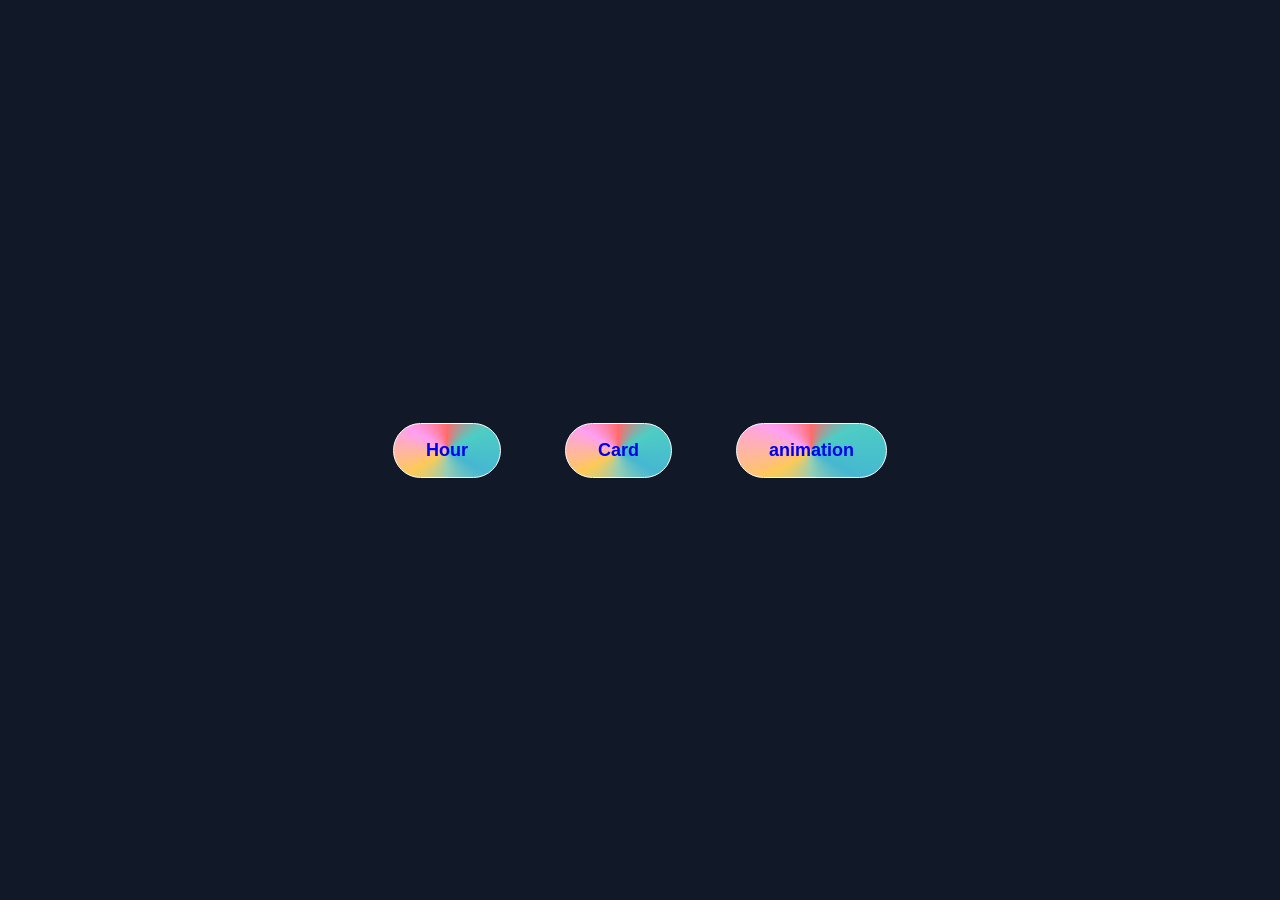
<file: index.html>
<!DOCTYPE html>
<html lang="en">
<head>
     <meta charset="UTF-8">
     <meta name="viewport" content="width=device-width, initial-scale=1.0">
     <title>Loading Animation</title>
     <link rel="stylesheet" href="css/style.css">
</head>
<body>
 <div class="card-btn">

<button><a href="hour.html">Hour</a></button>
<button><a href="card.html">Card</a></button>
<button><a href="animation.html">animation</a></button>
</div>


</body>
</html>
</file>
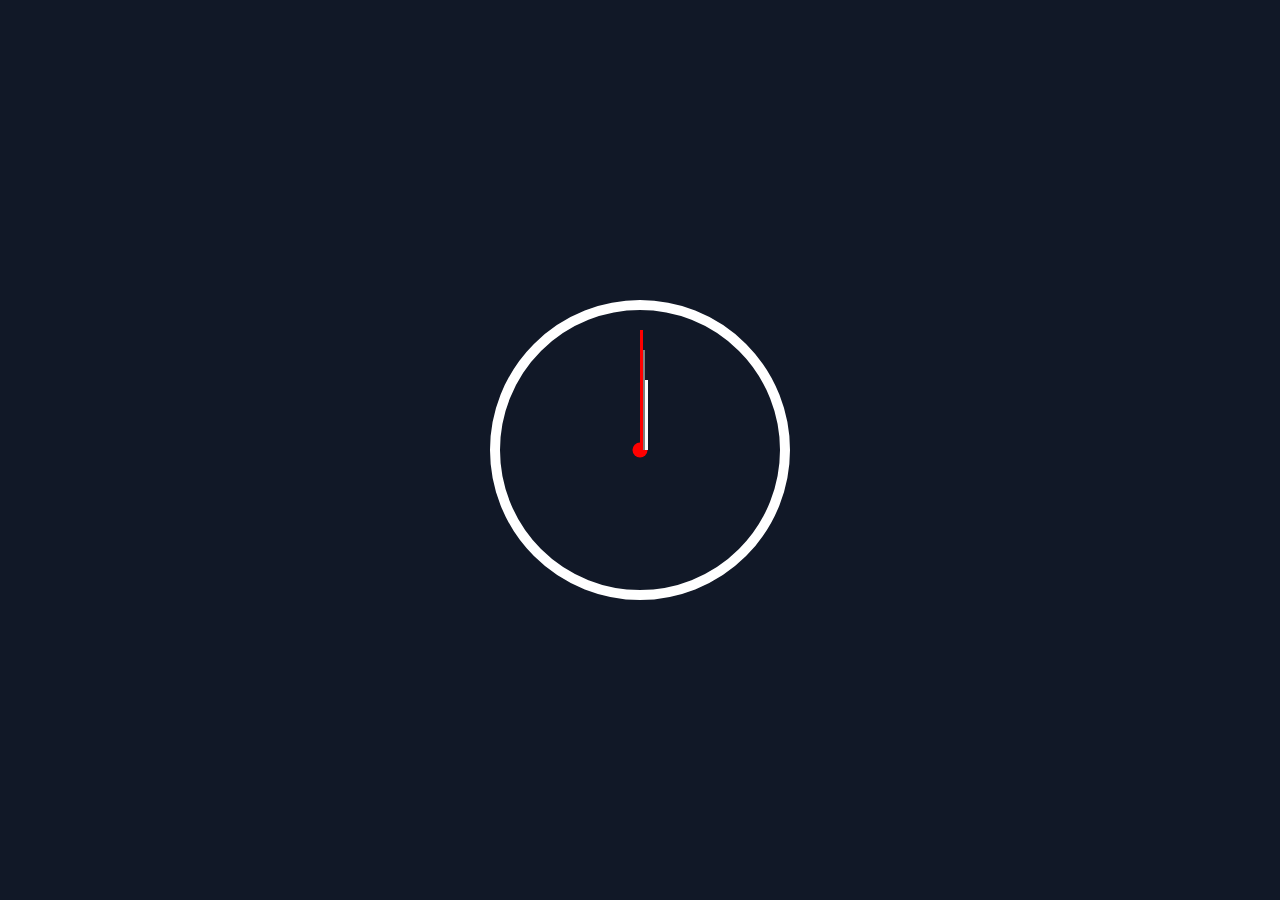
<file: hour.html>
<!DOCTYPE html>
<html lang="en">
<head>
     <meta charset="UTF-8">
     <meta name="viewport" content="width=device-width, initial-scale=1.0">
     <title>hour</title>
      <link rel="stylesheet" href="css/style.css">
</head>
<body>
 



<div class="clock">

  <div class="center"></div>

  <div class="hand hour"></div>
  <div class="hand minute"></div>
  <div class="hand second"></div>

</div>
</body>
</html>
</file>
<file: css/style.css>
*{
  margin: 0;
  padding: 0;
  box-sizing: border-box;
}
body{
  height: 100vh;
  display: flex;
  justify-content: center;
  align-items: center;
  background: #111827;
}
.loader{
  display: flex;
  gap: 20px;
}
.loader span{
  width: 25px;
  height: 25px;
   background: conic-gradient(    from 0deg,    #ff6b6b,    #4ecdc4,    #45b7d1,    #96ceb4,    #feca57,    #ff9ff3,    #ff6b6b  );
  border-radius: 50%;
  animation: bounce 0.6s infinite alternate;
  -webkit-animation:;
  -webkit-border-radius: 50%;
  -moz-border-radius: 50%;
  -ms-border-radius: 50%;
  -o-border-radius: 50%;
}
   .loader span:nth-child(2){
  animation-delay: 0.2s;
}
.loader span:nth-child(3){
  animation-delay: 0.4s;
} 
.loader span:nth-child(5){
  animation-delay: 0.6s;
} 
@keyframes bounce{
  from{
    transform: translateY(0);
    opacity: 0.5;
    -webkit-transform: translateY(0);
    -moz-transform: translateY(0);
    -ms-transform: translateY(0);
    -o-transform: translateY(0);
}
  to{
    transform: translateY(-25px);
    opacity: 1;
    -webkit-transform: translateY(-25px);
    -moz-transform: translateY(-25px);
    -ms-transform: translateY(-25px);
    -o-transform: translateY(-25px);
}
} 
.card-btn button {
  position: relative;
  padding: 16px 32px;
  font-size: 18px;
  font-weight: bold;
  color: white;
  background: transparent;
  border: none;
  cursor: pointer;
  border-radius: 50px;
  overflow: hidden;
  transition: transform 0.2s ease;
  margin: 30px;
  -webkit-transition: transform 0.2s ease;
  -moz-transition: transform 0.2s ease;
  -ms-transition: transform 0.2s ease;
  -o-transition: transform 0.2s ease;
   background: conic-gradient(    from 0deg,    #ff6b6b,    #4ecdc4,    #45b7d1,    #96ceb4,    #feca57,    #ff9ff3,    #ff6b6b  );
   border: 1px solid white;
}
.card-btn button a {
  text-decoration: none;
}
.card-btn button:hover {
  transform: scale(1.03);
}
/* card style */
.card{
  width: 300px;
  height: 400px;
  background: #fff;
  border-radius: 20px;
  overflow: hidden;
  position: relative;
  transition: 0.5s;
  -webkit-border-radius: 20px;
  -moz-border-radius: 20px;
  -ms-border-radius: 20px;
  -o-border-radius: 20px;
  -webkit-transition: 0.5s;
  -moz-transition: 0.5s;
  -ms-transition: 0.5s;
  -o-transition: 0.5s;
}
.card img{
  width: 100%;
  height: 100%;
  object-fit: cover;
  transition: 0.5s;
  -webkit-transition: 0.5s;
  -moz-transition: 0.5s;
  -ms-transition: 0.5s;
  -o-transition: 0.5s;
}
.overlay{
  position: absolute;
  top: 0;
  left: 0;
  width: 100%;
  height: 100%;
  background: rgba(0,0,0,0.5);
  display: flex;
  flex-direction: column;
  justify-content: center;
  align-items: center;
  color: white;
  opacity: 0;
  transform: translateY(30px);
  transition: 0.5s;
  -webkit-transform: translateY(30px);
  -moz-transform: translateY(30px);
  -ms-transform: translateY(30px);
  -o-transform: translateY(30px);
  -webkit-transition: 0.5s;
  -moz-transition: 0.5s;
  -ms-transition: 0.5s;
  -o-transition: 0.5s;
}
.card button{
  position: absolute;
  bottom: -60px;
  left: 50%;
  transform: translateX(-50%);
  padding: 12px 25px;
  border: none;
  border-radius: 30px;
  background: crimson;
  color: white;
  cursor: pointer;
  transition: 0.5s;
  -webkit-transition: 0.5s;
  -moz-transition: 0.5s;
  -ms-transition: 0.5s;
  -o-transition: 0.5s;
  -webkit-border-radius: 30px;
  -moz-border-radius: 30px;
  -ms-border-radius: 30px;
  -o-border-radius: 30px;
  -webkit-transform:;
  -moz-transform:;
  -ms-transform:;
  -o-transform:;
} 
 .card:hover{
  transform: rotate(3deg);
  -webkit-transform: rotate(3deg);
  -moz-transform: rotate(3deg);
  -ms-transform: rotate(3deg);
  -o-transform: rotate(3deg);
} 
 .card:hover img{
  transform: scale(1.1);
  -webkit-transform: scale(1.1);
  -moz-transform: scale(1.1);
  -ms-transform: scale(1.1);
  -o-transform: scale(1.1);
}
.card:hover .overlay{
  opacity: 1;
  transform: translateY(0);
  -webkit-transform: translateY(0);
  -moz-transform: translateY(0);
  -ms-transform: translateY(0);
  -o-transform: translateY(0);
}
.card:hover button{
  bottom: 20px;
} 
/* clock style */
.clock{
  width: 300px;
  height: 300px;
  border: 10px solid white;
  border-radius: 50%;
  position: relative;
  -webkit-border-radius: 50%;
  -moz-border-radius: 50%;
  -ms-border-radius: 50%;
  -o-border-radius: 50%;
}
.center{
  width: 15px;
  height: 15px;
  background: red;
  border-radius: 50%;
  position: absolute;
  top: 50%;
  left: 50%;
  transform: translate(-50%, -50%);
  -webkit-border-radius: 50%;
  -moz-border-radius: 50%;
  -ms-border-radius: 50%;
  -o-border-radius: 50%;
  -webkit-transform: translate(-50%, -50%);
  -moz-transform: translate(-50%, -50%);
  -ms-transform: translate(-50%, -50%);
  -o-transform: translate(-50%, -50%);
}
.hand{
  position: absolute;
  bottom: 50%;
  left: 50%;
  transform-origin: bottom;
}

.hour{
  width: 8px;
  height: 70px;
  background: white;
  animation: rotate 43200s linear infinite;
  -webkit-animation:;
}
.minute{
  width: 5px;
  height: 100px;
  background: gray;
  animation: rotate 3600s linear infinite;
  -webkit-animation: rotate 3600s linear infinite;
}
.second{
  width: 3px;
  height: 120px;
  background: red;
  animation: rotate 60s linear infinite;
  -webkit-animation: rotate 60s linear infinite;
}
@keyframes rotate{
  from{
    transform: translateX(-50%) rotate(0deg);
  }

  to{
    transform: translateX(-50%) rotate(360deg);
  }
}
</file>
